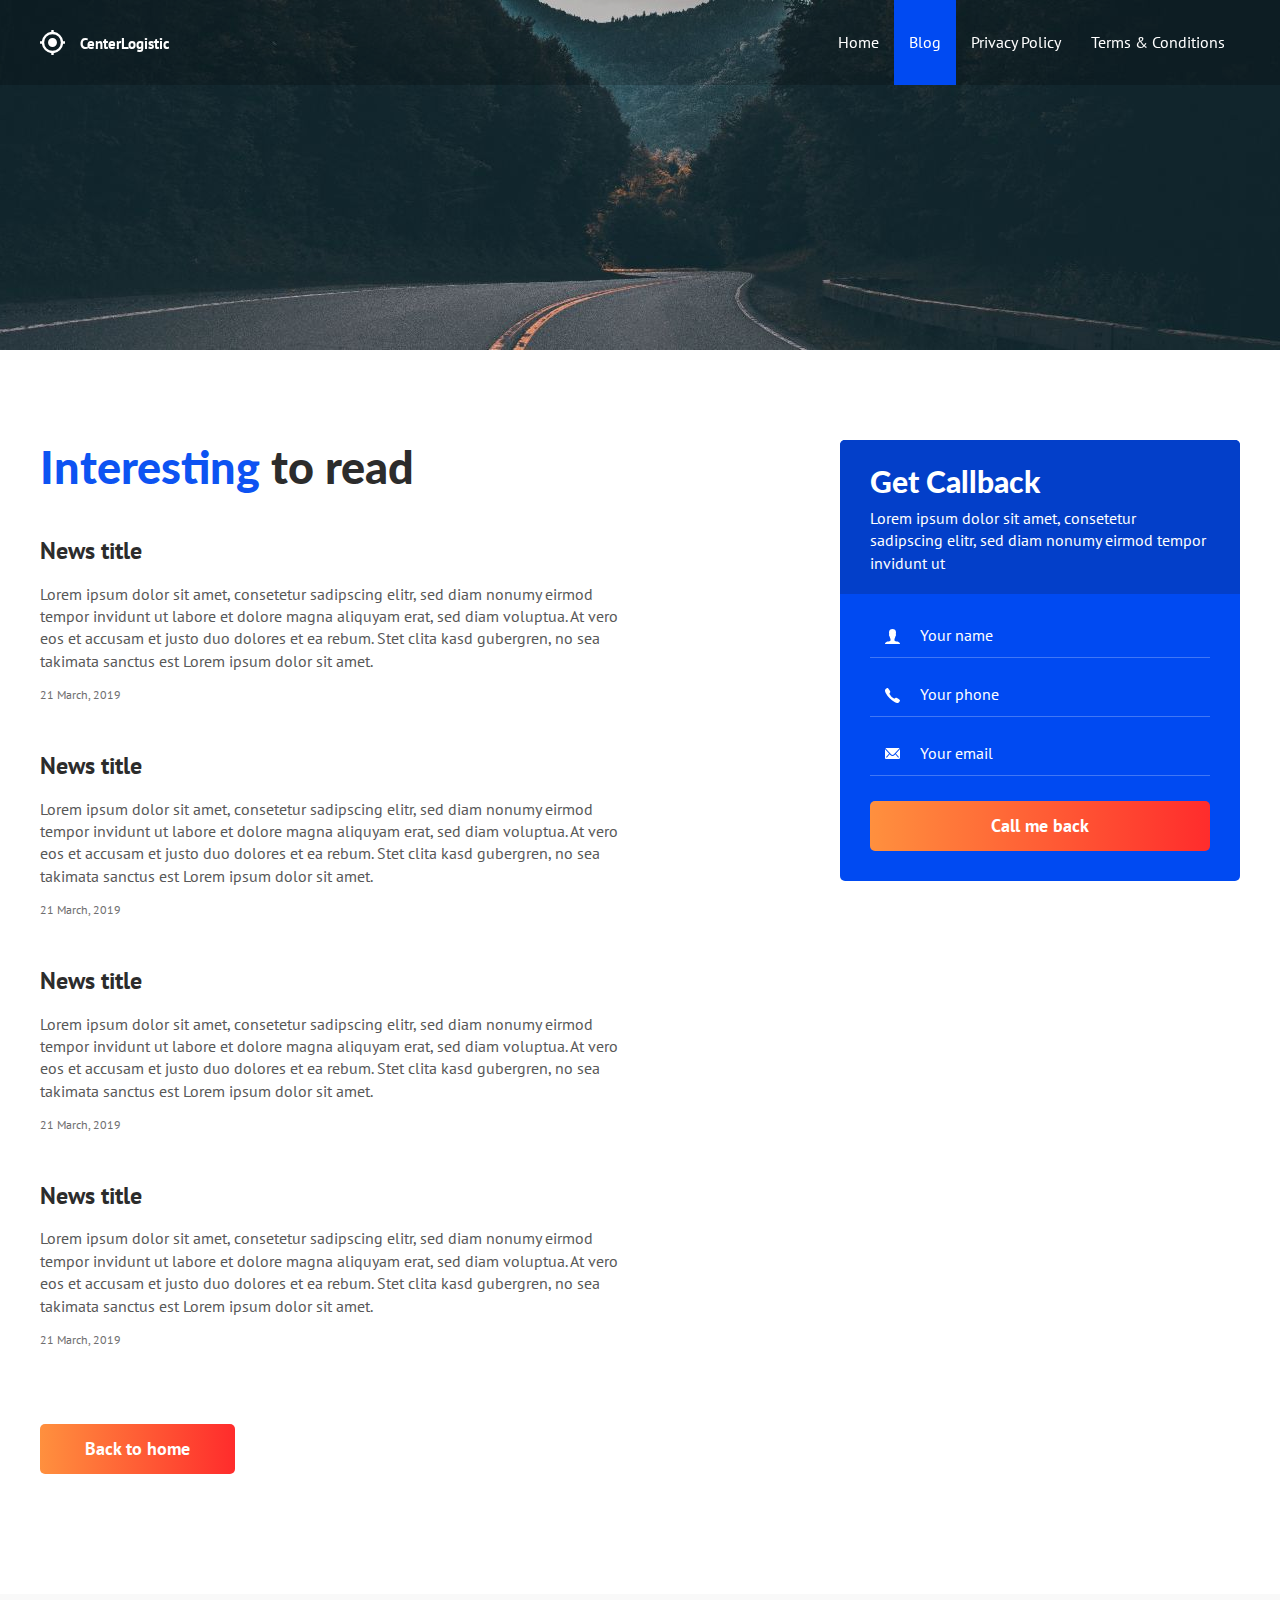
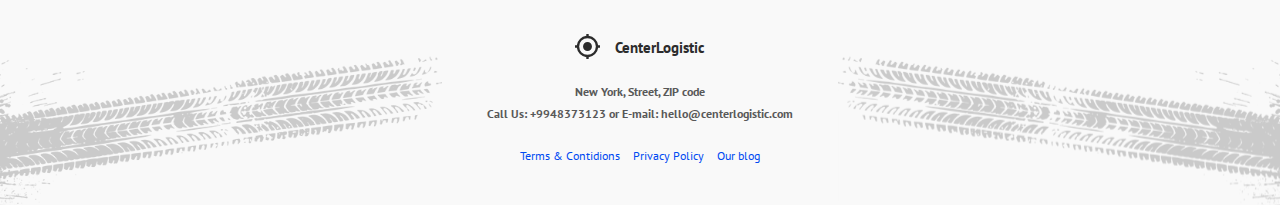
<file: blog.html>
<!DOCTYPE html>
<html lang="en">
<head>
    <meta charset="UTF-8">
    <meta name="viewport" content="width=device-width, initial-scale=1">

    <link href="https://fonts.googleapis.com/css?family=Lato:400,700,900|PT+Sans&display=swap&subset=cyrillic" rel="stylesheet">
    <link rel="stylesheet" href="assets/css/slick.css?v=1.0.2">
    <link rel="stylesheet" href="assets/css/aos.css?v=1.0.2">
    <link rel="stylesheet" href="assets/css/style.css?v=1.0.2">

    <link rel="apple-touch-icon" sizes="180x180" href="assets/images/favicons/apple-touch-icon.png">
    <link rel="icon" type="image/png" sizes="32x32" href="assets/images/favicons/favicon-32x32.png">
    <link rel="icon" type="image/png" sizes="16x16" href="assets/images/favicons/favicon-16x16.png">
    <link rel="manifest" href="assets/images/favicons/manifest.json">
    <link rel="mask-icon" href="assets/images/favicons/safari-pinned-tab.svg" color="#004AF2">
    <meta name="msapplication-TileColor" content="#004AF2">
    <meta name="theme-color" content="#004AF2">

    <title>CenterLogistic</title>
</head>
<body>

    <div class="page">

        <!-- Header -->
        <header class="header" id="header">
            <div class="container">
                <div class="header__inner">
                    <a class="header__logo" href="#" data-scroll="intro">
                        <img src="assets/images/logo.svg?v=2" alt="CenterLogistic">
                        <span class="header__logo-text">CenterLogistic</span>
                    </a>

                    <nav class="nav" id="nav">
                        <a class="nav__link" href="index.html">Home</a>
                        <a class="nav__link  active" href="blog.html">Blog</a>
                        <a class="nav__link" href="text.html">Privacy Policy</a>
                        <a class="nav__link" href="text2.html">Terms &amp; Conditions</a>
                    </nav>

                    <button class="burger" type="button" id="navToggle">
                        <img class="burger__icon" src="assets/images/burger.svg" alt="">
                    </button>
                </div>
            </div>
        </header>

        <!-- Intro -->
        <div class="intro  intro--blog" id="intro"></div>

        <!-- Main -->
        <div class="section  section--last">
            <div class="container">
                <main class="main">
                    <div class="main__col  main__col--left">
                        <h1 class="section__title"><span>Interesting</span> to read</h1>

                        <div class="articles  articles--column">
                            <article class="articles__item">
                                <h4 class="articles__title">
                                    <a href="#">News title</a>
                                </h4>
                                <div class="articles__text">Lorem ipsum dolor sit amet, consetetur sadipscing elitr, sed diam nonumy eirmod tempor invidunt ut labore et dolore magna aliquyam erat, sed diam voluptua. At vero eos et accusam et justo duo dolores et ea rebum. Stet clita kasd gubergren, no sea takimata sanctus est Lorem ipsum dolor sit amet.</div>
                                <time class="articles__date" datetime="2019-02-14 19:00">21 March, 2019</time>
                            </article>

                            <article class="articles__item">
                                <h4 class="articles__title">
                                    <a href="#">News title</a>
                                </h4>
                                <div class="articles__text">Lorem ipsum dolor sit amet, consetetur sadipscing elitr, sed diam nonumy eirmod tempor invidunt ut labore et dolore magna aliquyam erat, sed diam voluptua. At vero eos et accusam et justo duo dolores et ea rebum. Stet clita kasd gubergren, no sea takimata sanctus est Lorem ipsum dolor sit amet.</div>
                                <time class="articles__date" datetime="2019-02-14 19:00">21 March, 2019</time>
                            </article>

                            <article class="articles__item">
                                <h4 class="articles__title">
                                    <a href="#">News title</a>
                                </h4>
                                <div class="articles__text">Lorem ipsum dolor sit amet, consetetur sadipscing elitr, sed diam nonumy eirmod tempor invidunt ut labore et dolore magna aliquyam erat, sed diam voluptua. At vero eos et accusam et justo duo dolores et ea rebum. Stet clita kasd gubergren, no sea takimata sanctus est Lorem ipsum dolor sit amet.</div>
                                <time class="articles__date" datetime="2019-02-14 19:00">21 March, 2019</time>
                            </article>

                            <article class="articles__item">
                                <h4 class="articles__title">
                                    <a href="#">News title</a>
                                </h4>
                                <div class="articles__text">Lorem ipsum dolor sit amet, consetetur sadipscing elitr, sed diam nonumy eirmod tempor invidunt ut labore et dolore magna aliquyam erat, sed diam voluptua. At vero eos et accusam et justo duo dolores et ea rebum. Stet clita kasd gubergren, no sea takimata sanctus est Lorem ipsum dolor sit amet.</div>
                                <time class="articles__date" datetime="2019-02-14 19:00">21 March, 2019</time>
                            </article>
                        </div>

                        <a class="btn  btn--orange" href="index.html">
                            <span>Back to home</span>
                        </a>
                    </div>

                    <div class="main__col  main__col--right">
                        <div class="request-form  request-form--right">
                            <div class="request-form__header">
                                <h3 class="request-form__title">Get Callback</h3>
                                <div class="request-form__text">Lorem ipsum dolor sit amet, consetetur sadipscing elitr, sed diam nonumy eirmod tempor invidunt ut</div>
                            </div>

                            <div class="request-form__content">
                                <form class="form" action="/" method="post">
                                    <div class="form__group">
                                        <input class="input  input--user" type="text" placeholder="Your name">
                                    </div>
                                    <div class="form__group">
                                        <input class="input  input--phone" type="tel" placeholder="Your phone">
                                    </div>
                                    <div class="form__group">
                                        <input class="input  input--email" type="email" placeholder="Your email">
                                    </div>
                                    <button class="btn  btn--block  btn--orange" type="submit">
                                        <span>Call me back</span>
                                    </button>
                                </form>
                            </div>
                        </div>
                    </div>
                </main>
            </div>
        </div>

        <!-- Footer -->
        <footer class="footer">
            <div class="container">
                <a class="header__logo  header__logo--black" href="#" data-scroll="intro">
                    <img src="assets/images/logo-black.svg?v=2" alt="CenterLogistic">
                    <span class="header__logo-text">CenterLogistic</span>
                </a>

                <address class="footer__contacts">
                    <p>New York, Street, ZIP code</p>
                    <p>
                    Call Us: <a href="tel:+9948373123">+9948373123</a> or
                    E-mail: <a href="mailto:hello@centerlogistic.com">hello@centerlogistic.com</a>
                    </p>
                </address>

                <nav class="footer__nav">
                    <a href="text.html">Terms &amp; Contidions</a>
                    <a href="text2.html">Privacy Policy</a>
                    <a href="blog.html">Our blog</a>
                </nav>
            </div>
        </footer>

    </div>

    <!-- Javascript -->
    <script src="assets/js/jquery-3.4.1.min.js"></script>
    <script src="assets/js/slick.min.js"></script>
    <script src="assets/js/aos.js"></script>
    <script src="assets/js/pluginsSettings.js"></script>
    <script src="assets/js/app.js"></script>

</body>
</html>
</file>
<file: assets/css/style.css>
/* Default styles */
body {
  margin: 0;
  background-color: #fff;
  font-family: "PT Sans", sans-serif;
  font-size: 16px;
  color: #585858;
  line-height: 1.4;
  -webkit-font-smoothing: antialiased;
  -moz-osx-font-smoothing: grayscale;
}
body.no-scroll, body.show-nav {
  overflow: hidden;
}

*,
*::before,
*::after {
  box-sizing: border-box;
}

h1, h2, h3, h4, h5, h6 {
  margin: 0;
}

p {
  margin: 0 0 10px;
}

ul, ol {
  list-style: none;
  margin: 0;
  padding: 0;
}

.img {
  display: block;
  max-width: 100%;
  height: auto;
}

.text-center {
  text-align: center;
}

/* Container */
.container {
  width: 100%;
  max-width: 1230px;
  margin: 0 auto;
  padding: 0 15px;
}

/* Page */
.page {
  display: flex;
  flex-direction: column;
  min-height: 100vh;
  overflow: hidden;
}

/* Header */
.header {
  width: 100%;
  background-color: rgba(0, 0, 0, 0.2);
  position: fixed;
  top: 0;
  right: 0;
  left: 0;
  z-index: 1000;
  transition: background-color 0.2s linear;
}
.header--dark {
  background-color: rgba(0, 0, 0, 0.9);
}

body.show-nav .header {
  background-color: rgba(0, 0, 0, 0.9);
}

.header__inner {
  display: flex;
  justify-content: space-between;
  align-items: center;
  height: 85px;
}

.header__logo {
  color: #fff;
  text-decoration: none;
}
.header__logo--black {
  color: #2C2C2C;
}
.header__logo img {
  display: inline-block;
  vertical-align: middle;
}

.header__logo-text {
  margin-left: 11px;
  position: relative;
  top: 2px;
  font-weight: 700;
  font-size: 15px;
}

/* Nav */
.nav {
  display: flex;
  height: 100%;
  font-size: 16px;
}

.nav__link {
  display: flex;
  align-items: center;
  padding: 0 15px;
  color: #fff;
  text-decoration: none;
  transition: background-color 0.2s linear;
}
.nav__link.active {
  background-color: #004AF2;
}
.nav__link:not(.active):hover {
  text-decoration: underline;
}

/* Burger */
.burger {
  display: none;
  width: 30px;
  height: 23px;
  padding: 0;
  position: relative;
  background: none;
  border: 0;
  font-size: 0;
  color: transparent;
}
.burger:focus {
  outline: none;
}
.burger.active .burger__line:nth-child(1), .burger.active .burger__line:nth-child(3) {
  width: 0;
}
.burger.active .burger__line:nth-child(2), .burger.active .burger__line:nth-child(4) {
  position: absolute;
  left: 0;
  top: 50%;
  transform-origin: center;
}
.burger.active .burger__line:nth-child(2) {
  transform: rotate(45deg);
}
.burger.active .burger__line:nth-child(4) {
  transform: rotate(-45deg);
}

.burger__line {
  display: block;
  width: 30px;
  height: 2px;
  margin: 3px 0;
  background-color: #fff;
  transition: transform 0.2s ease-out;
}
.burger__line:nth-child(1), .burger__line:nth-child(3) {
  transform-origin: right;
  transition: width 0.2s ease-out;
}
.burger__line:nth-child(1) {
  width: 20px;
  margin-left: auto;
}

/* Intro */
.intro {
  margin-bottom: 30px;
  position: relative;
}
.intro--blog {
  height: 350px;
  background: #000 url("../images/blog-bg.jpg") center no-repeat;
  background-size: cover;
}
.intro--text {
  height: 350px;
  background: #000 url("../images/text-bg.jpg") center no-repeat;
  background-size: cover;
}

.intro__slider {
  width: 100%;
  height: 100%;
  overflow: hidden;
  background: #04222a url("../images/slider/slide-1.jpg") center no-repeat;
  background-size: cover;
  position: absolute;
  top: 0;
  left: 0;
  z-index: 1;
}
.intro__slider .slider-item {
  display: none;
}
.intro__slider.slick-initialized {
  background: #04222a;
}
.intro__slider.slick-initialized .slider-item {
  display: block;
}
.intro__slider .slick-list,
.intro__slider .slick-track {
  height: 100%;
}

.intro__slider-item {
  width: 100%;
  height: 100%;
  background-position: center;
  background-repeat: no-repeat;
  background-size: cover;
}

.intro__slider-photo {
  display: block;
  width: 100%;
  height: 100%;
  object-fit: cover;
  object-position: center;
}

.intro__slider-arrows {
  position: absolute;
  bottom: 30px;
  left: 430px;
}

.intro__slider-btn {
  width: 0;
  height: 0;
  margin: 0 3px;
  padding: 0;
  background: none;
  font-size: 0;
  color: transparent;
  cursor: pointer;
}
.intro__slider-btn:focus {
  outline: none;
}
.intro__slider-btn--prev {
  border-color: transparent #fff transparent transparent;
  border-style: solid;
  border-width: 10px 10px 10px 0;
}
.intro__slider-btn--next {
  border-color: transparent transparent transparent #fff;
  border-style: solid;
  border-width: 10px 0 10px 10px;
}

.intro__inner {
  display: flex;
  justify-content: space-between;
  align-items: flex-end;
  height: 600px;
  position: relative;
  z-index: 2;
}

.intro__text {
  margin-bottom: 45px;
  text-align: right;
}

.intro__countries {
  font-size: 16px;
  color: #fff;
}

.intro__title {
  position: relative;
  font-family: "Lato", sans-serif;
  font-weight: 700;
  font-size: 110px;
  color: rgba(255, 255, 255, 0.8);
  line-height: 0.9;
}

.intro__title-amp {
  font-weight: 900;
  font-size: 170px;
  color: rgba(255, 255, 255, 0.2);
  line-height: 1;
  position: absolute;
  top: 50%;
  right: 0;
  transform: translateY(-50%);
}

/* Request form */
.request-form {
  width: 100%;
  max-width: 400px;
  overflow: hidden;
  background-color: #004AF2;
  border-radius: 5px;
}
.request-form--intro {
  position: relative;
  bottom: -30px;
}
.request-form--right {
  margin-left: auto;
}

.request-form__header {
  padding: 20px 30px;
  background-color: #033FC9;
}

.request-form__title {
  margin-bottom: 5px;
  font-family: "Lato", sans-serif;
  font-weight: 900;
  font-size: 30px;
  color: #fff;
}

.request-form__text {
  font-size: 16px;
  color: #fff;
}

.request-form__content {
  padding: 30px;
}

/* Form */
.form__group {
  margin-bottom: 25px;
}

.input {
  display: block;
  width: 100%;
  padding-bottom: 12px;
  padding-left: 50px;
  appearance: none;
  background: none;
  border: none;
  border-bottom: 1px solid rgba(255, 255, 255, 0.25);
  border-radius: 0;
  box-shadow: none;
  font-family: "PT Sans", sans-serif;
  font-size: 16px;
  color: #fff;
  transition: border-bottom-color 0.1s linear;
}
.input::placeholder {
  color: #fff;
}
.input:focus {
  outline: none;
  border-bottom-color: #fff;
}
.input--user {
  background: url("../images/user-icon.svg") top 5px left 15px no-repeat;
}
.input--phone {
  background: url("../images/phone-icon.svg") top 5px left 15px no-repeat;
}
.input--email {
  background: url("../images/mail-icon.svg") top 6px left 15px no-repeat;
}
.input--dark {
  border-bottom-color: #E8E8E8;
  color: #2C2C2C;
}
.input--dark::placeholder {
  color: #2C2C2C;
}
.input--dark:focus {
  border-bottom-color: #000;
}
.input--dark.input--user {
  background-image: url("../images/user-black-icon.svg");
}
.input--dark.input--phone {
  background-image: url("../images/phone-black-icon.svg");
}
.input--dark.input--email {
  background-image: url("../images/mail-black-icon.svg");
}

/* Btn */
.btn {
  display: inline-block;
  vertical-align: middle;
  padding: 15px 45px;
  position: relative;
  overflow: hidden;
  background-color: #333;
  border: 0;
  border-radius: 5px;
  font-family: "PT Sans", sans-serif;
  font-weight: 700;
  font-size: 18px;
  color: #fff;
  cursor: pointer;
  line-height: 1.1;
  text-align: center;
  text-decoration: none;
  transition: background-color 0.2s linear;
}
.btn::before {
  display: block;
  content: "";
  width: 100%;
  height: 100%;
  background-color: #000;
  opacity: 0;
  position: absolute;
  top: 0;
  left: 0;
  z-index: 1;
  transition: opacity 0.1s linear;
}
.btn:hover::before {
  opacity: 0.15;
}
.btn--block {
  display: block;
  width: 100%;
}
.btn--orange {
  background-image: linear-gradient(to right, #FF903E, #FF2C2C);
}
.btn--shadow {
  box-shadow: 0 10px 15px rgba(0, 0, 0, 0.2);
}
.btn span {
  position: relative;
  z-index: 2;
}

/* Section */
.section {
  padding: 60px 0;
}
.section--map {
  background: url("../images/map.svg") top 130px left 30px no-repeat;
}
.section--gray {
  background-color: #F9F9F9;
}
.section--last {
  margin-bottom: 60px;
}

.section__title {
  margin-bottom: 40px;
  font-family: "Lato", sans-serif;
  font-weight: 900;
  font-size: 45px;
  color: #2C2C2C;
  line-height: 1.2;
}
.section__title span {
  color: #0D53F2;
}

/* Services */
.services {
  display: flex;
  flex-wrap: wrap;
  padding: 30px 0 50px;
  position: relative;
  background-color: #fff;
  border-radius: 5px;
  box-shadow: 0 5px 30px rgba(0, 0, 0, 0.2);
}

.services__main-title {
  font-family: "Lato", sans-serif;
  font-weight: 900;
  font-size: 90px;
  color: rgba(44, 44, 44, 0.05);
  line-height: 1;
  position: absolute;
  right: 30px;
  bottom: 12px;
  z-index: 1;
}

.services__item {
  display: flex;
  flex-direction: column;
  width: 25%;
  margin-bottom: 30px;
  padding: 0 25px;
  position: relative;
  z-index: 2;
}

.services__title {
  margin-bottom: 20px;
  font-family: "Lato", sans-serif;
  font-weight: 900;
  font-size: 24px;
  color: #2C2C2C;
  line-height: 1.2;
}

.services__text {
  margin-bottom: 20px;
  font-size: 16px;
  color: #585858;
}

.services__footer {
  margin-top: auto;
}

.services__link {
  display: inline-block;
  font-size: 16px;
  color: #004AF2;
  text-decoration: none;
  transition: color 0.1s linear;
}
.services__link::after {
  display: block;
  content: "";
  width: 10px;
  height: 2px;
  margin-top: 5px;
  background-color: #004AF2;
  transition: width 0.1s linear;
}
.services__link:hover {
  color: #FF3E2F;
}
.services__link:hover::after {
  width: 100%;
  background-color: #FF3E2F;
}

/* Clients */
.clients {
  display: flex;
  margin-bottom: 60px;
}

.clients__logos {
  width: 60%;
}

.clients__reviews {
  width: 40%;
}

.clients__list {
  display: flex;
  flex-wrap: wrap;
  align-items: center;
}
.clients__list li {
  margin-right: 50px;
  margin-bottom: 40px;
}

.clients-love {
  display: inline-block;
  min-height: 47px;
  margin-left: 40px;
  padding-top: 5px;
  background: url("../images/heart.svg") top left 19px no-repeat;
  font-size: 18px;
  color: #464646;
}

/* Reviews */
.reviews {
  height: 200px;
  position: relative;
  background: url("../images/ajax-loader.gif") center no-repeat;
}
.reviews::before, .reviews::after {
  display: block;
  content: "";
  width: 10px;
  height: 100%;
  position: absolute;
  top: 0;
  z-index: 3;
}
.reviews::before {
  background-image: linear-gradient(to right, #fff, rgba(255, 255, 255, 0));
  left: 0;
}
.reviews::after {
  background-image: linear-gradient(to left, #fff, rgba(255, 255, 255, 0));
  right: 0;
}
.reviews.slick-initialized {
  height: auto;
  background: none;
}
.reviews .slick-list {
  padding-top: 20px;
  z-index: 2;
}
.reviews .slick-dots {
  display: flex;
  justify-content: center;
  width: 100%;
  position: absolute;
  bottom: -20px;
  left: 0;
  z-index: 3;
}
.reviews .slick-dots li {
  margin: 0 5px;
}
.reviews .slick-dots li.slick-active button {
  background-color: #004AF2;
  border-color: rgba(0, 74, 242, 0.11);
}
.reviews .slick-dots button {
  box-sizing: content-box;
  display: block;
  width: 10px;
  height: 10px;
  padding: 0;
  background-clip: content-box;
  background-color: #DBDBDB;
  border: 5px solid transparent;
  border-radius: 50%;
  cursor: pointer;
  font-size: 0;
  color: transparent;
  transition: background-color 0.2s linear, border-color 0.2s linear;
}
.reviews .slick-dots button:focus {
  outline: none;
}

.reviews__item {
  display: none;
  padding: 0 10px;
}

.reviews__header {
  display: flex;
  align-items: center;
  margin-bottom: 30px;
  position: relative;
  z-index: 2;
}
.reviews__header::before {
  display: block;
  content: "";
  width: 92px;
  height: 126px;
  background: url("../images/lines.svg") no-repeat;
  position: absolute;
  top: -13px;
  left: 2px;
  z-index: 1;
}

.reviews__header-content {
  flex-grow: 1;
  padding-left: 20px;
  font-family: "Lato", sans-serif;
}

.reviews__photo {
  width: 100px;
  height: 100px;
  position: relative;
  z-index: 2;
  border: 5px solid #fff;
  border-radius: 50%;
  box-shadow: 0 3px 6px rgba(0, 0, 0, 0.16);
}

.reviews__name {
  font-weight: 900;
  font-size: 18px;
  color: #2C2C2C;
}

.reviews__company {
  font-size: 16px;
  color: #2C2C2C;
}

.reviews__content {
  font-size: 16px;
  color: #585858;
  line-height: 1.8;
}
.reviews__content p {
  margin-bottom: 20px;
}
.reviews__content p:first-line {
  text-indent: 20px;
}

/* Benefits */
.benefits {
  display: flex;
}

.benefits__col {
  width: 50%;
}

.benefits-list {
  width: 100%;
  max-width: 370px;
  padding-left: 50px;
  position: relative;
  background-image: linear-gradient(to bottom, #fff 40%, #A5A5A5 40%);
  background-position: top -4px left 12px;
  background-repeat: repeat-y;
  background-size: 2px 35px;
}
.benefits-list::before, .benefits-list::after {
  display: block;
  content: "";
  width: 26px;
  height: 36px;
  background-color: #fff;
  background-repeat: no-repeat;
  position: absolute;
  left: 0;
  z-index: 1;
}
.benefits-list::before {
  background-image: url("../images/pin-start.svg");
  top: -5px;
}
.benefits-list::after {
  background-image: url("../images/pin-end.svg");
  bottom: -4px;
}

.benefits-list__item:not(:last-child) {
  margin-bottom: 35px;
}

.benefits-list__title {
  margin-bottom: 12px;
  font-family: "Lato", sans-serif;
  font-weight: 900;
  font-size: 21px;
  color: #2C2C2C;
  line-height: 1.2;
}

.benefits-list__text {
  font-size: 16px;
  color: #585858;
}

/* Team */
.team {
  display: flex;
  flex-wrap: wrap;
  margin: 0 -15px;
}

.team__col {
  width: 33.33333%;
  margin-bottom: 30px;
  padding: 0 15px;
}

.team__photo {
  margin-bottom: 13px;
  box-shadow: 10px 5px 13px rgba(0, 0, 0, 0.16);
}

.team__name {
  margin-bottom: 5px;
  font-family: "Lato", sans-serif;
  font-weight: 900;
  font-size: 18px;
  color: #2C2C2C;
  line-height: 1.2;
}

.team__prof {
  margin-bottom: 11px;
  font-size: 16px;
  color: #585858;
}

.team__contacts {
  font-size: 14px;
  color: #585858;
  line-height: 1.2;
}
.team__contacts li {
  margin-bottom: 9px;
}
.team__contacts a {
  color: inherit;
  text-decoration: none;
}
.team__contacts a:hover {
  text-decoration: underline;
}

.team__contacts-icon {
  width: 16px;
  height: auto;
  margin-right: 7px;
}

/* Mission */
.mission-title {
  font-family: "Lato", sans-serif;
  font-weight: 900;
  font-size: 90px;
  color: rgba(0, 0, 0, 0.05);
  line-height: 1;
  text-align: center;
  text-transform: uppercase;
}

.mission {
  margin-top: -23px;
  margin-bottom: 30px;
  padding: 60px 30px;
  position: relative;
  background-color: #fff;
  border-radius: 5px;
  box-shadow: 0 5px 30px rgba(0, 0, 0, 0.16);
  font-family: "Lato", sans-serif;
  text-align: center;
}
.mission::before, .mission::after {
  display: block;
  content: "";
  width: 41.66666%;
  height: 2px;
  position: absolute;
  bottom: 0;
  z-index: 1;
}
.mission::before {
  background-color: #004AF2;
  right: 50%;
}
.mission::after {
  background-color: #FC2C2B;
  left: 50%;
}

.mission__title {
  margin-bottom: 5px;
  font-weight: 700;
  font-size: 30px;
  color: #004AF2;
  line-height: 1.2;
}

.mission__subtitle {
  font-size: 21px;
  color: #585858;
}

/* Articles */
.articles {
  display: flex;
  justify-content: space-between;
  margin: 0 -15px 30px;
}
.articles--column {
  flex-direction: column;
  margin-bottom: 75px;
}
.articles--column .articles__item {
  max-width: none;
  margin-bottom: 45px;
}
.articles--column .articles__item:last-child {
  margin-bottom: 0;
}

.articles__item {
  width: 100%;
  max-width: 500px;
  margin-bottom: 20px;
  padding: 0 15px;
}

.articles__title {
  margin-bottom: 15px;
  font-weight: 700;
  font-size: 24px;
  color: #2C2C2C;
}
.articles__title a {
  color: inherit;
  text-decoration: none;
}
.articles__title a:hover {
  text-decoration: underline;
}

.articles__text {
  margin-bottom: 15px;
  font-size: 16px;
  color: #585858;
}

.articles__date {
  display: block;
  font-size: 12px;
  color: #6E6E6E;
}

/* Footer */
.footer {
  margin-top: auto;
  padding: 40px 0;
  background-color: #F9F9F9;
  background-image: url("../images/tire-left.svg"), url("../images/tire-right.svg");
  background-position: left -50px bottom -80px, right -50px bottom -80px;
  background-repeat: no-repeat;
  text-align: center;
}

.footer__contacts {
  margin: 25px 0;
  font-style: normal;
  font-weight: 700;
  font-size: 12px;
  color: #585858;
  text-align: center;
}
.footer__contacts p {
  margin: 0 0 5px;
}
.footer__contacts a {
  color: inherit;
  text-decoration: none;
}
.footer__contacts a:hover {
  text-decoration: underline;
}

.footer__nav {
  font-size: 12px;
}
.footer__nav a {
  margin: 0 5px;
  color: #004AF2;
  text-decoration: none;
}
.footer__nav a:hover {
  text-decoration: underline;
}

/* Modal */
.modal {
  display: none;
  width: 100%;
  height: 100%;
  padding: 30px 15px;
  overflow-y: auto;
  background-color: rgba(0, 0, 0, 0.9);
  position: fixed;
  top: 0;
  left: 0;
  z-index: 2000;
}
.modal.show {
  display: block;
}

.modal__inner {
  display: flex;
  justify-content: center;
  align-items: center;
  min-height: 100%;
}

.modal__content {
  width: 100%;
  max-width: 400px;
  padding: 25px;
  position: relative;
  background-color: #fff;
  opacity: 0;
  transform: scale(0.5);
  transition: transform 0.2s ease-out, opacity 0.2s ease-out;
}

.modal__header {
  margin-bottom: 25px;
  text-align: center;
}

.modal__icon {
  margin-bottom: 10px;
}

.modal__title {
  margin-bottom: 10px;
  font-family: "Lato", sans-serif;
  font-weight: 900;
  font-size: 24px;
  color: #004AF2;
  line-height: 1.2;
}

.modal__text {
  font-size: 16px;
  color: #2C2C2C;
}

.modal__footer {
  margin-top: 25px;
  padding-top: 25px;
  border-top: 1px solid #E8E8E8;
  text-align: center;
}

.modal__footer-title {
  margin-bottom: 10px;
  font-family: "Lato", sans-serif;
  font-weight: 900;
  font-size: 18px;
  color: #2C2C2C;
}

.modal__contacts {
  font-style: normal;
  font-size: 14px;
  color: #2C2C2C;
}
.modal__contacts p {
  margin-bottom: 3px;
}
.modal__contacts a {
  color: inherit;
  text-decoration: none;
}
.modal__contacts a:hover {
  text-decoration: underline;
}

.modal__close {
  width: 20px;
  height: 20px;
  padding: 0;
  background: none;
  border: none;
  cursor: pointer;
  position: absolute;
  top: -20px;
  right: -30px;
  z-index: 1;
  transition: transform 0.2s linear;
}
.modal__close:hover {
  transform: rotate(90deg);
}
.modal__close:focus {
  outline: none;
}
.modal__close img {
  display: block;
}

/* Main */
.main {
  display: flex;
  margin: 0 -15px;
}

.main__col {
  width: 50%;
  padding: 0 15px;
}

/* Text */
.text {
  max-width: 890px;
  margin-bottom: 50px;
  font-size: 18px;
  color: #585858;
  line-height: 1.5;
}
.text h2, .text h3, .text h4, .text h5, .text h6 {
  margin-bottom: 20px;
  font-weight: 700;
  color: #2C2C2C;
}
.text h2 {
  font-size: 27px;
}
.text h3 {
  font-size: 24px;
}
.text h4 {
  font-size: 21px;
}
.text h5 {
  font-size: 18px;
}
.text h6 {
  font-size: 16px;
}
.text p {
  margin-bottom: 20px;
}
.text a {
  color: #0D53F2;
  text-decoration: none;
}
.text a:hover {
  text-decoration: underline;
}
.text img {
  display: block;
  max-width: 100%;
  height: auto;
}
.text ul, .text ol {
  margin-bottom: 20px;
}
.text ol {
  list-style: decimal;
  list-style-position: inside;
}
.text hr {
  display: block;
  width: 100%;
  height: 1px;
  margin: 40px 0;
  background-color: #d1d1d1;
  border: 0;
}

/* Media queries */
@media (max-width: 991px) {
  /* Intro */
  .intro__title {
    font-size: 90px;
  }
  .intro__title-amp {
    font-size: 120px;
    right: auto;
    left: 50%;
    transform: translate3d(-50%, -50%, 0);
  }
  .intro--blog, .intro--text {
    height: 250px;
  }
  .intro__slider-arrows {
    display: none;
  }
  /* Section */
  .section__title {
    text-align: center;
  }
  .section--map {
    background-position: top 130px center;
  }
  /* Services */
  .services__item {
    width: 50%;
  }
  /* Clients */
  .clients {
    flex-direction: column;
    margin-bottom: 60px;
  }
  .clients__logos,
  .clients__reviews {
    width: 100%;
  }
  .clients__logos {
    margin-bottom: 50px;
  }
  .clients__list {
    justify-content: center;
  }
  .clients__list li {
    max-width: 130px;
  }
  /* Main */
  .main__col--left {
    width: 55%;
  }
  .main__col--right {
    width: 45%;
  }
  /* Footer */
  .footer {
    background-position: left -30px bottom -30px, right -30px bottom -30px;
    background-size: 330px auto;
  }
}
@media (max-width: 767px) {
  /* Header */
  .header__inner {
    height: 50px;
  }
  /* Nav */
  .nav {
    flex-direction: column;
    width: 100%;
    height: calc(100vh - 50px);
    padding-top: 9px;
    overflow: auto;
    background-color: rgba(0, 0, 0, 0.85);
    position: absolute;
    top: 100%;
    right: 0;
    left: 0;
    z-index: 1;
    transform: translateX(100%);
    transition: transform 0.2s ease-out;
  }
  .nav.show {
    transform: translateX(0);
  }
  .nav__link {
    display: block;
    padding: 10px 15px;
    text-align: right;
  }
  .burger {
    display: block;
  }
  /* Intro */
  .intro {
    margin-bottom: 0;
  }
  .intro__inner {
    flex-direction: column;
    align-items: center;
    height: auto;
    padding-top: 75px;
    padding-bottom: 25px;
  }
  .intro__text {
    order: 1;
    width: 100%;
    margin-bottom: 25px;
    text-align: center;
  }
  .intro__title {
    font-size: 70px;
  }
  .intro__title-amp {
    font-size: 100px;
  }
  /* Request form */
  .request-form--intro {
    order: 2;
    position: static;
  }
  .request-form--right {
    display: none;
  }
  /* Benefits */
  .benefits {
    flex-direction: column;
    max-width: 600px;
    margin: 0 auto;
  }
  .benefits__col {
    width: 100%;
  }
  .benefits-list {
    max-width: none;
    margin-bottom: 30px;
  }
  /* Team */
  .team {
    flex-direction: column;
  }
  .team__col {
    width: 100%;
  }
  .team__col:last-child {
    margin-bottom: 0;
  }
  .team__item {
    max-width: 370px;
    margin: 0 auto;
  }
  /* Mission */
  .mission-title {
    font-size: 70px;
  }
  .mission {
    margin-top: -16px;
    padding: 40px 20px;
  }
  .mission__title {
    font-size: 24px;
  }
  .mission__subtitle {
    font-size: 18px;
  }
  /* Articles */
  .articles {
    flex-wrap: wrap;
  }
  .articles--column {
    margin-bottom: 30px;
  }
  .articles__item {
    max-width: none;
  }
  /* Main */
  .main {
    flex-direction: column;
  }
  .main__col {
    width: 100%;
  }
  /* Footer */
  .footer {
    background-position: left -20px bottom -30px, right -20px bottom -30px;
    background-size: 250px auto;
  }
}
@media (max-width: 575px) {
  /* Intro */
  .intro__title {
    font-size: 60px;
  }
  .intro__title-amp {
    font-size: 90px;
  }
  /* Services */
  .services {
    padding-top: 50px;
    padding-bottom: 10px;
  }
  .services__main-title {
    width: 100%;
    font-size: 60px;
    text-align: center;
    top: 10px;
    right: auto;
    bottom: auto;
  }
  .services__item {
    width: 100%;
  }
  /* Section */
  .section {
    padding: 30px 0;
  }
  .section--last {
    margin-bottom: 30px;
  }
  .section__title {
    font-size: 35px;
  }
  /* Request form */
  .request-form__header,
  .request-form__content {
    padding: 20px;
  }
  .request-form__title {
    font-size: 25px;
  }
  /* Clients */
  .clients__list {
    margin: 0 -15px;
  }
  .clients__list li {
    width: 33.33333%;
    max-width: none;
    margin-right: 0;
    padding: 0 15px;
  }
  .clients__list-logo {
    margin: 0 auto;
  }
  .clients-love {
    display: block;
    margin-top: 20px;
    margin-left: 0;
  }
  /* Mission */
  .mission-title {
    font-size: 40px;
  }
  .mission {
    margin-top: -10px;
    padding: 30px 20px;
  }
  .mission__title {
    font-size: 20px;
  }
  .mission__subtitle {
    font-size: 16px;
  }
  /* Footer */
  .footer {
    background-position: left -120px bottom -80px, right -120px bottom -80px;
  }
  /* Modal */
  .modal__close {
    top: -30px;
    right: 0;
  }
}
@media (max-width: 320px) {
  /* Intro */
  .intro__title {
    font-size: 40px;
  }
  .intro__title-amp {
    font-size: 50px;
  }
}

/*# sourceMappingURL=style.css.map */
</file>
